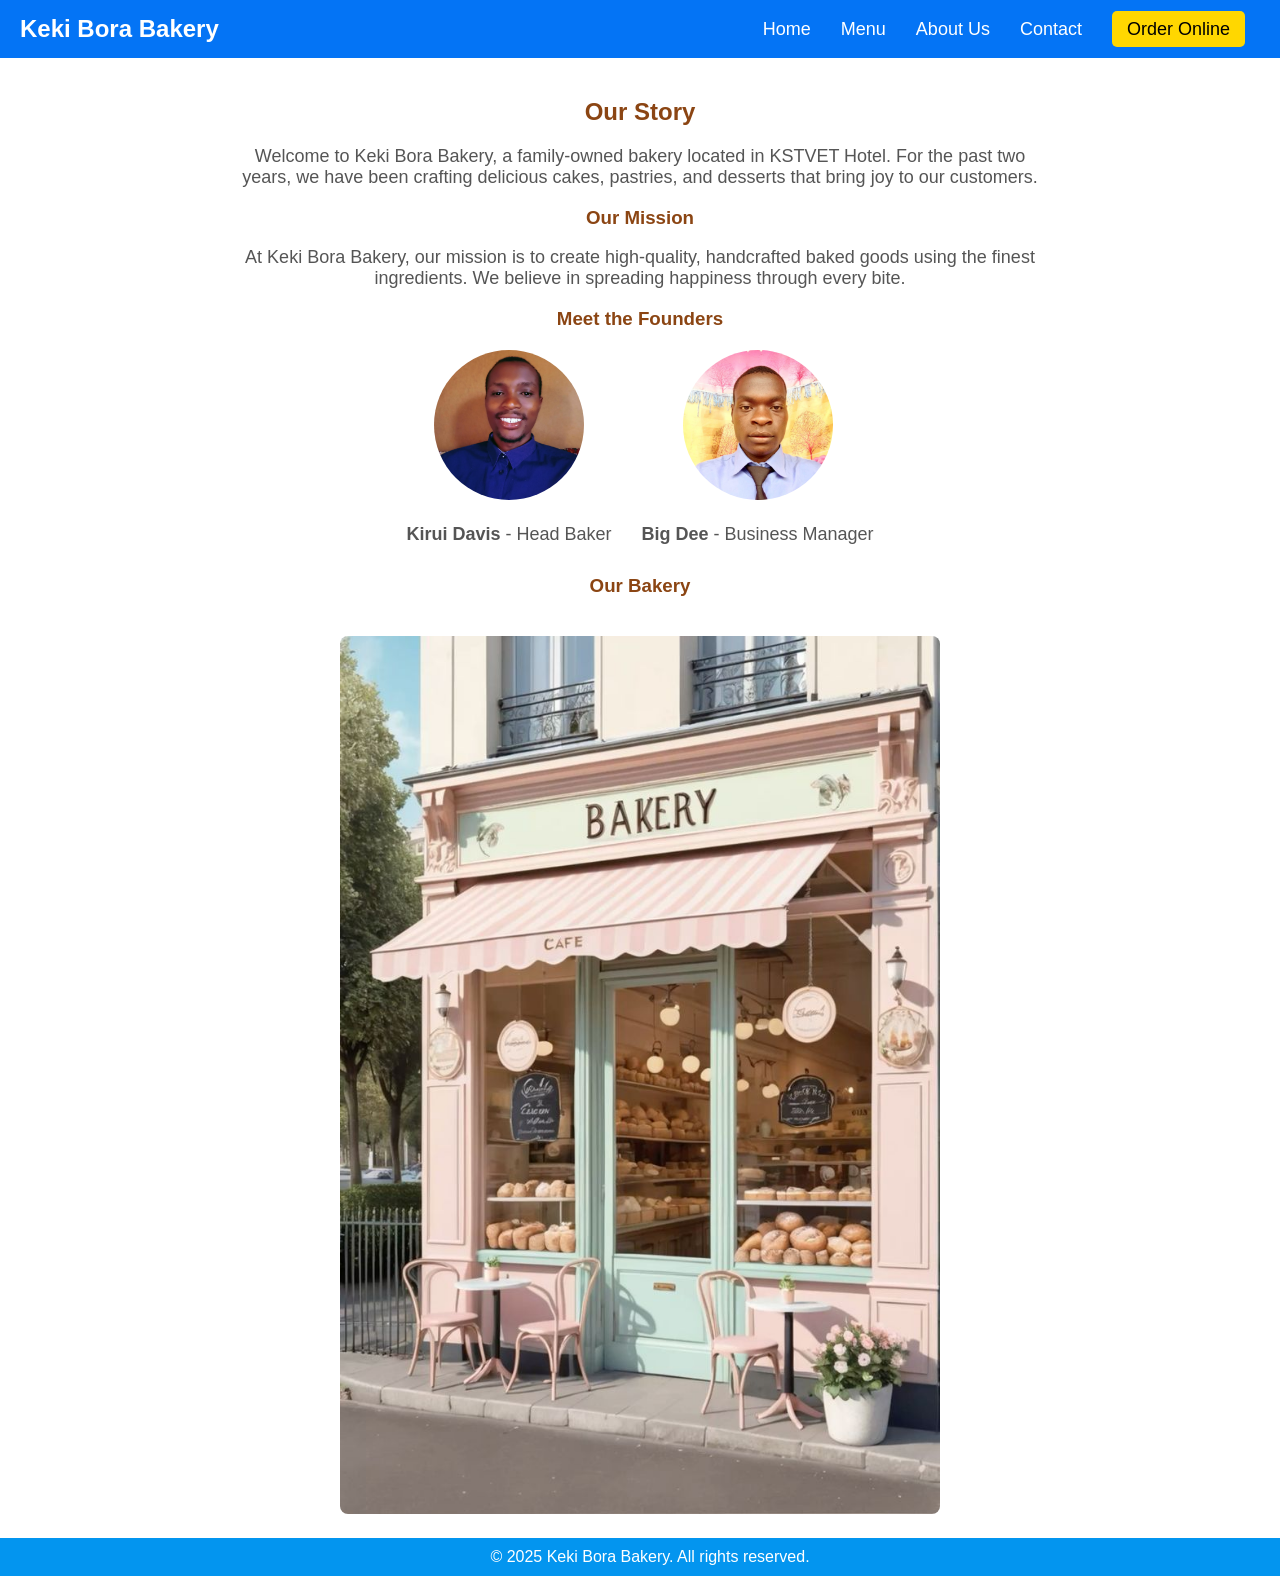
<file: about.html>
<!DOCTYPE html>
<html lang="en">
<head>
    <meta charset="UTF-8">
    <meta name="viewport" content="width=device-width, initial-scale=1.0">
    <title>About Us - Keki Bora Bakery</title>
    <link rel="stylesheet" href="styles.css">
</head>
<body>

    <!-- Navigation Bar -->
    <nav>
        <div class="logo">Keki Bora Bakery</div>
        <ul>
            <li><a href="index.html">Home</a></li>
            <li><a href="menu.html">Menu</a></li>
            <li><a href="about.html">About Us</a></li>
            <li><a href="contact.html">Contact</a></li>
            <li><a href="order.html" class="order-btn" target="_blank">Order Online</a></li>
        </ul>
    </nav>

    <!-- About Section -->
    <section class="about">
        <h2>Our Story</h2>
        <p>Welcome to Keki Bora Bakery, a family-owned bakery located in KSTVET Hotel. For the past two years, we have been crafting delicious cakes, pastries, and desserts that bring joy to our customers.</p>

        <h3>Our Mission</h3>
        <p>At Keki Bora Bakery, our mission is to create high-quality, handcrafted baked goods using the finest ingredients. We believe in spreading happiness through every bite.</p>

        <!-- Founders Section -->
        <h3>Meet the Founders</h3>
        <div class="founders">
            <div class="founder">
                <img src="Kirui Davis.jfif" alt="Founder 1">
                <p><strong>Kirui Davis</strong> - Head Baker</p>
            </div>
            <div class="founder">
                <img src="Big-Dee.jfif" alt="Founder 2">
                <p><strong>Big Dee</strong> - Business Manager</p>
            </div>
        </div>

        <!-- Bakery Storefront -->
        <h3>Our Bakery</h3>
        <img src="Store-Front.jfif" alt="Keki Bora Bakery Storefront" class="storefront">
    </section>

    <script src="script.js"></script>

    <footer>
        <p>&copy; 2025 Keki Bora Bakery. All rights reserved.</p>
    </footer>
</body>
</html>
</file>
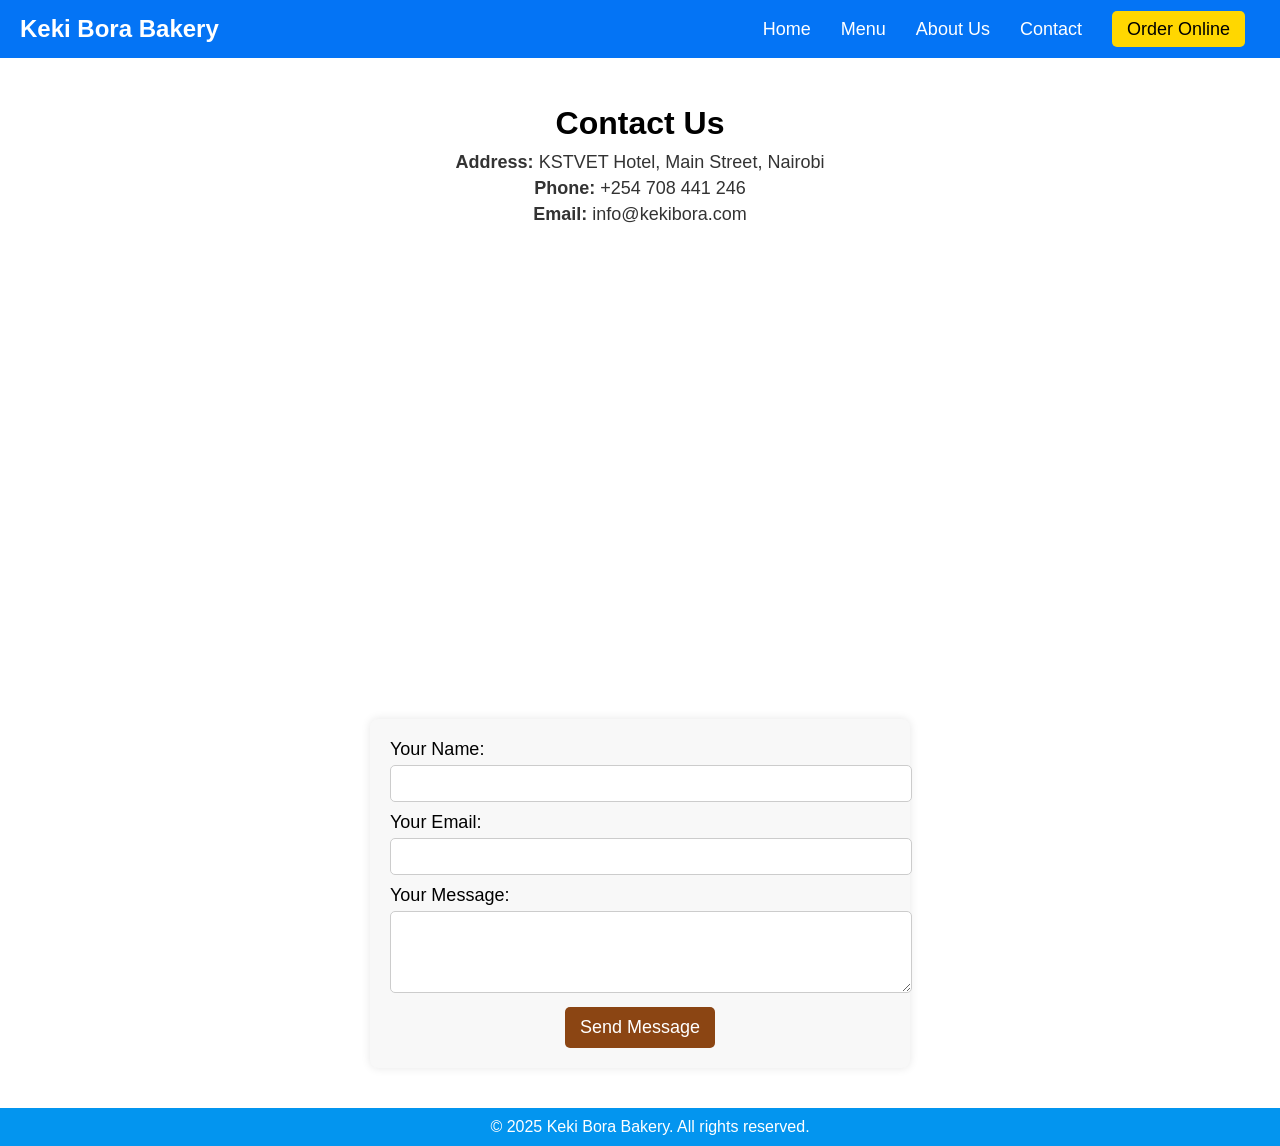
<file: contact.html>
<!DOCTYPE html>
<html lang="en">
<head>
    <meta charset="UTF-8">
    <meta name="viewport" content="width=device-width, initial-scale=1.0">
    <title>Contact - Keki Bora Bakery</title>
    <link rel="stylesheet" href="styles.css">
</head>
<body>

    <!-- Navigation Bar -->
    <nav>
        <div class="logo">Keki Bora Bakery</div>
        <ul>
            <li><a href="index.html">Home</a></li>
            <li><a href="menu.html">Menu</a></li>
            <li><a href="about.html">About Us</a></li>
            <li><a href="contact.html">Contact</a></li>
            <li><a href="order.html" class="order-btn" target="_blank">Order Online</a></li>
        </ul>
    </nav>

    <!-- Contact Section -->
    <section class="contact">
        <h2>Contact Us</h2>

        <div class="contact-info">
            <p><strong>Address:</strong> KSTVET Hotel, Main Street, Nairobi</p>
            <p><strong>Phone:</strong> +254 708 441 246</p>
            <p><strong>Email:</strong> info@kekibora.com</p>
        </div>

        <!-- Google Map -->
        <div class="map">
            <iframe src="https://www.google.com/maps/embed?pb=!1m14!1m12!1m3!1d11447.259691717049!2d36.814809471954675!3d-1.2414601922525297!2m3!1f0!2f0!3f0!3m2!1i1024!2i768!4f13.1!5e1!3m2!1sen!2ske!4v1739471161473!5m2!1sen!2ske" width="600" height="450" style="border:0;" allowfullscreen="" loading="lazy" referrerpolicy="no-referrer-when-downgrade"></iframe>
        </div>

        <!-- Contact Form -->
        <form id="contact-form">
            <label for="name">Your Name:</label>
            <input type="text" id="name" name="name" required>

            <label for="email">Your Email:</label>
            <input type="email" id="email" name="email" required>

            <label for="message">Your Message:</label>
            <textarea id="message" name="message" rows="4" required></textarea>

            <button type="submit">Send Message</button>
        </form>

        <p id="form-status"></p>
    </section>

    <script src="script.js"></script>

    <footer>
        <p>&copy; 2025 Keki Bora Bakery. All rights reserved.</p>
    </footer>
</body>
</html>
</file>
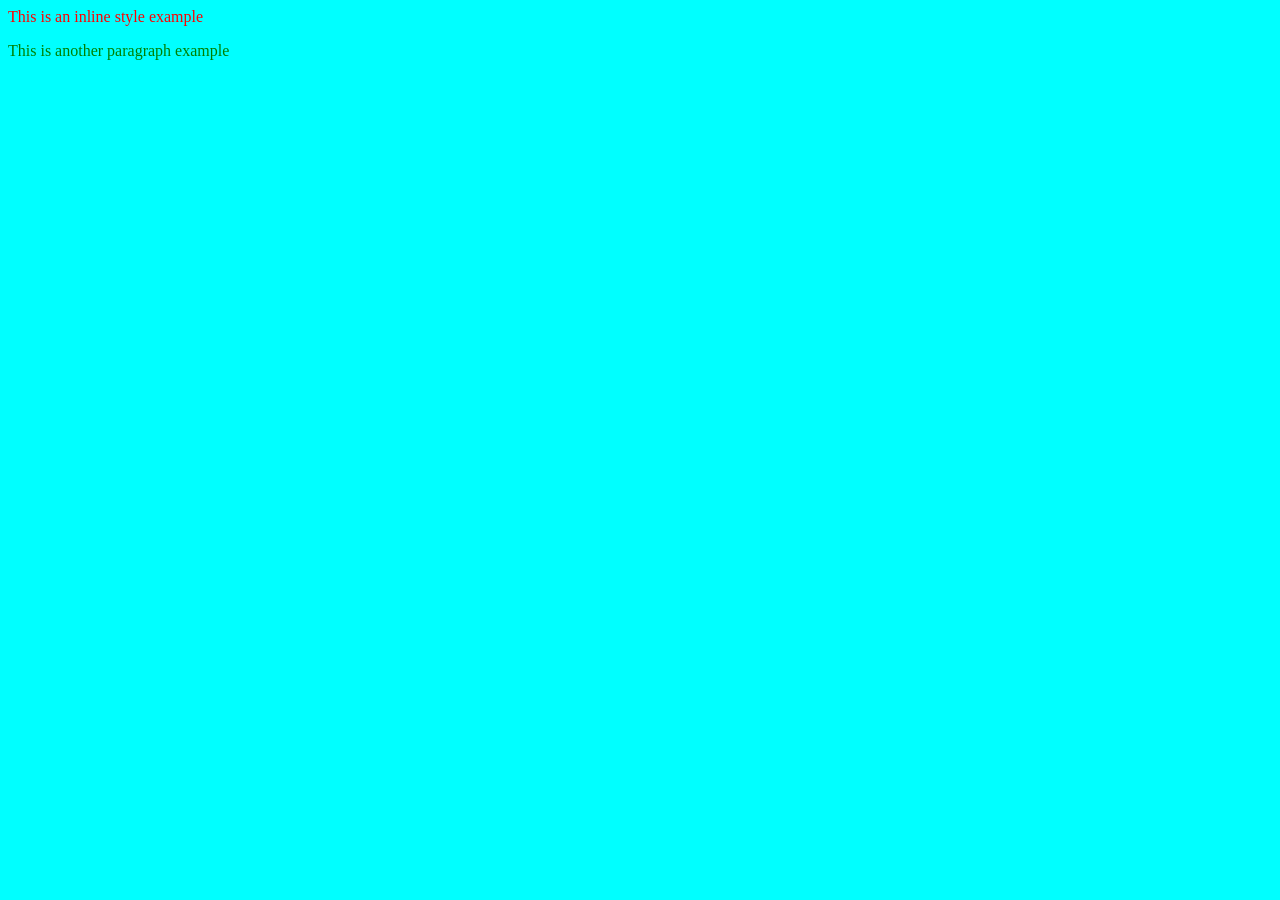
<file: Inline Styling.html>
<html>
    <head>
        <title>InlineStyling</title>
       <link rel="stylesheet" href="stylesexample.css">
    </head>
    <body >
        <p style="color: red;">This is an inline style example</p>
        <p>This is another paragraph example</p>
    </body>
</html>
</file>
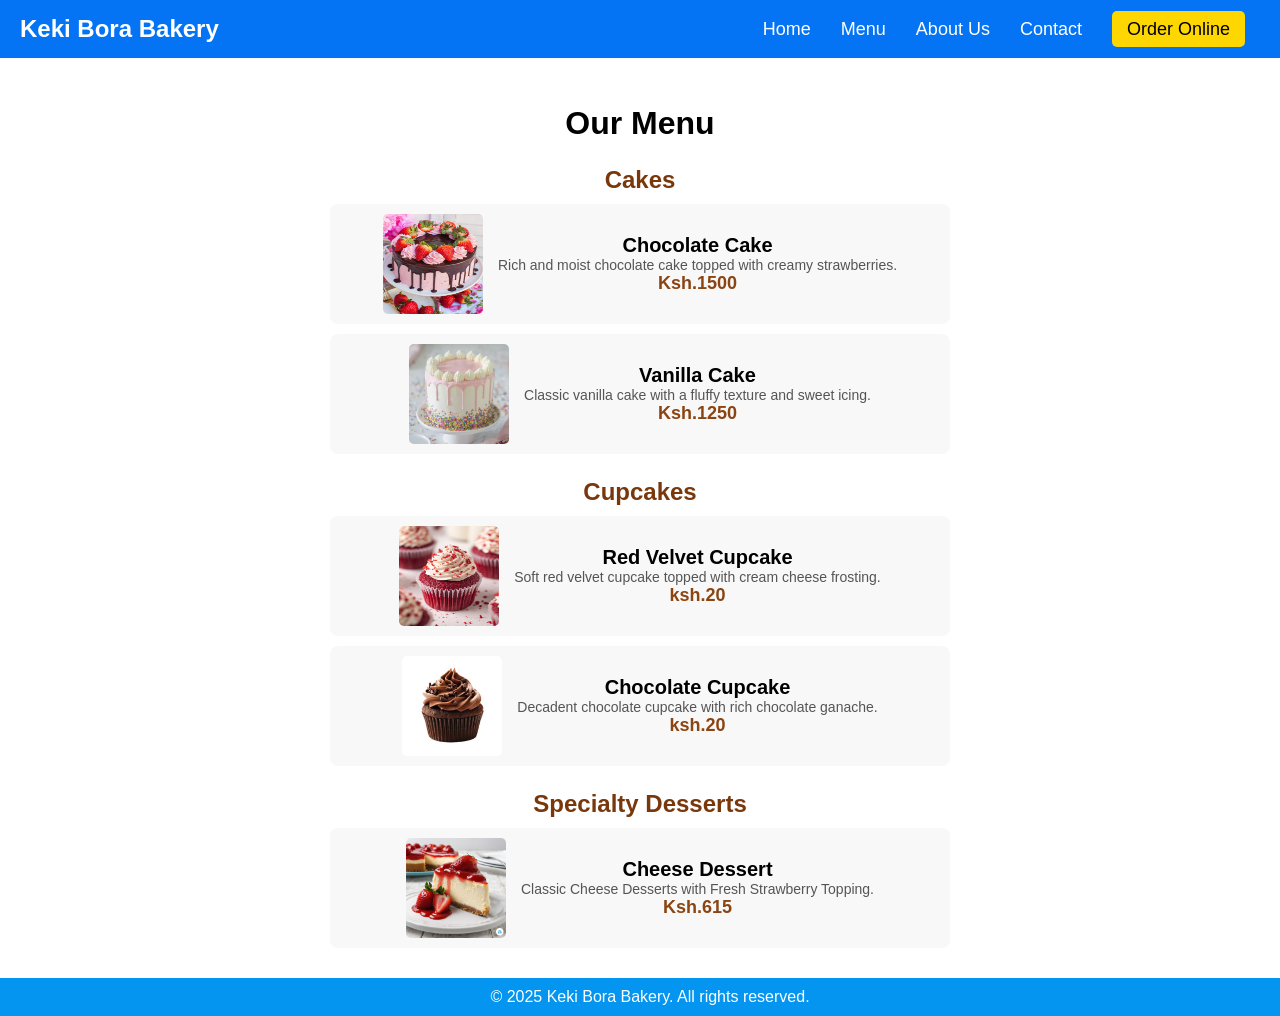
<file: menu.html>
<!DOCTYPE html>
<html lang="en">
<head>
    <meta charset="UTF-8">
    <meta name="viewport" content="width=device-width, initial-scale=1.0">
    <title>Menu - Keki Bora Bakery</title>
    <link rel="stylesheet" href="styles.css">
</head>
<body>

    <!-- Navigation Bar -->
    <nav>
        <div class="logo">Keki Bora Bakery</div>
        <ul>
            <li><a href="index.html">Home</a></li>
            <li><a href="menu.html">Menu</a></li>
            <li><a href="about.html">About Us</a></li>
            <li><a href="contact.html">Contact</a></li>
            <li><a href="order.html" class="order-btn" target="_blank">Order Online</a></li>
        </ul>
    </nav>

    <!-- Menu Section -->
    <section class="menu">
        <h2>Our Menu</h2>

        <div class="menu-category">
            <h3>Cakes</h3>
            <div class="menu-item">
                <img src="chocolate-cake.jfif" alt="Chocolate Cake">
                <div>
                    <h4>Chocolate Cake</h4>
                    <p>Rich and moist chocolate cake topped with creamy strawberries.</p>
                    <span>Ksh.1500</span>
                </div>
            </div>
            <div class="menu-item">
                <img src="Vanilla-cake.jfif" alt="Vanilla Cake">
                <div>
                    <h4>Vanilla Cake</h4>
                    <p>Classic vanilla cake with a fluffy texture and sweet icing.</p>
                    <span>Ksh.1250</span>
                </div>
            </div>
        </div>

        <div class="menu-category">
            <h3>Cupcakes</h3>
            <div class="menu-item">
                <img src="Vegan-Red-Velvet-Cupcake.jfif" alt="Red Velvet Cupcake">
                <div>
                    <h4>Red Velvet Cupcake</h4>
                    <p>Soft red velvet cupcake topped with cream cheese frosting.</p>
                    <span>ksh.20</span>
                </div>
            </div>
            <div class="menu-item">
                <img src="chocolate-cupcake.jfif" alt="Chocolate Cupcake">
                <div>
                    <h4>Chocolate Cupcake</h4>
                    <p>Decadent chocolate cupcake with rich chocolate ganache.</p>
                    <span>ksh.20</span>
                </div>
            </div>
        </div>

        <div class="menu-category">
            <h3>Specialty Desserts</h3>
            <div class="menu-item">
                <img src="chees-kake.jfif" alt="Cheesecake">
                <div>
                    <h4>Cheese Dessert</h4>
                    <p>Classic Cheese Desserts with Fresh Strawberry Topping.</p>
                    <span>Ksh.615</span>
                </div>
            </div>
        </div>

    </section>

    <script src="script.js"></script>

    <footer>
        <p>&copy; 2025 Keki Bora Bakery. All rights reserved.</p>
    </footer>
</body>
</html>
</file>
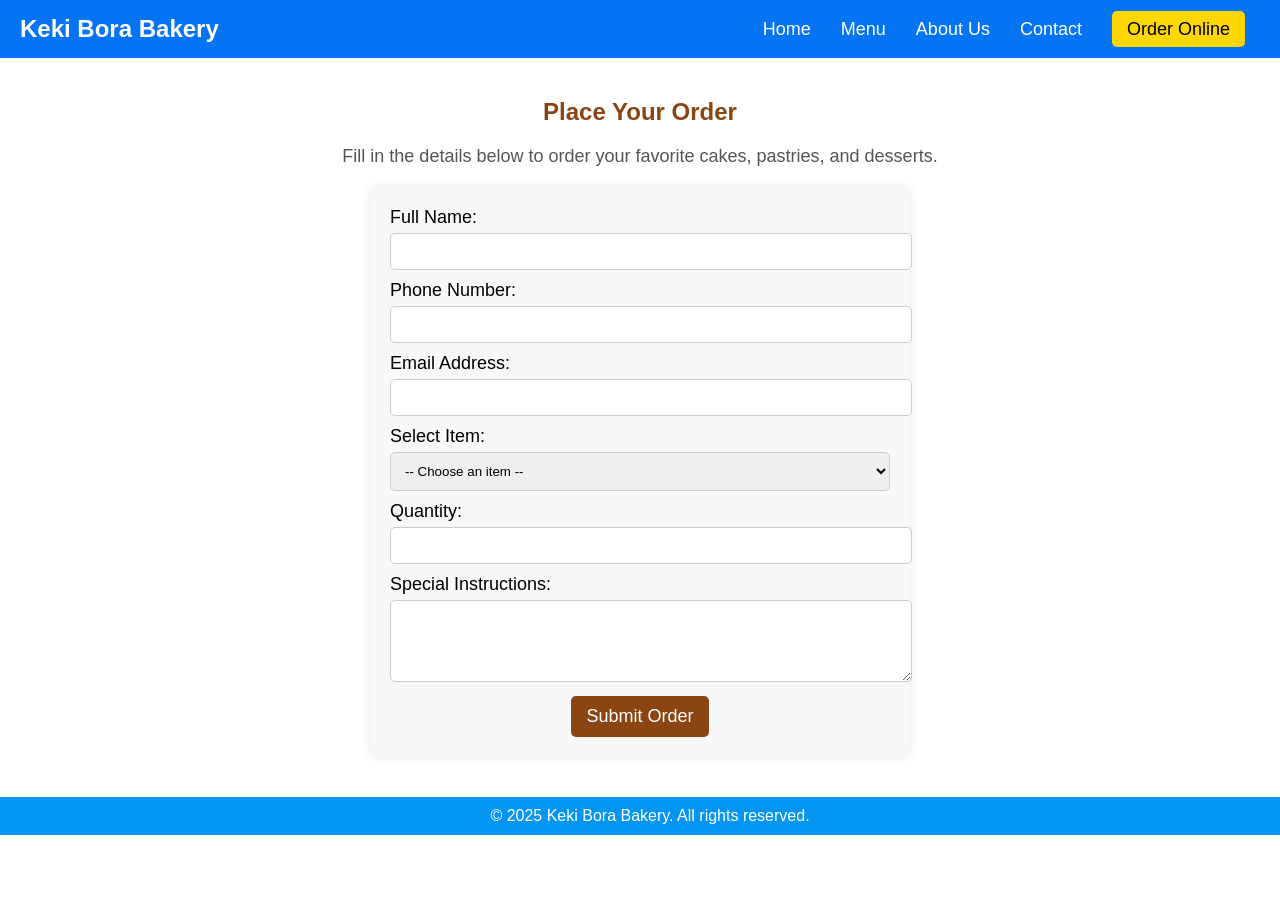
<file: order.html>
<!DOCTYPE html>
<html lang="en">
<head>
    <meta charset="UTF-8">
    <meta name="viewport" content="width=device-width, initial-scale=1.0">
    <title>Order Online - Keki Bora Bakery</title>
    <link rel="stylesheet" href="styles.css">
</head>
<body>

    <!-- Navigation Bar -->
    <nav>
        <div class="logo">Keki Bora Bakery</div>
        <ul>
            <li><a href="index.html">Home</a></li>
            <li><a href="menu.html">Menu</a></li>
            <li><a href="about.html">About Us</a></li>
            <li><a href="contact.html">Contact</a></li>
            <li><a href="order.html" class="order-btn" target="_blank">Order Online</a></li>
        </ul>
    </nav>

    <!-- Order Form Section -->
    <section class="order">
        <h2>Place Your Order</h2>
        <p>Fill in the details below to order your favorite cakes, pastries, and desserts.</p>

        <form id="order-form">
            <label for="name">Full Name:</label>
            <input type="text" id="name" name="name" required>

            <label for="phone">Phone Number:</label>
            <input type="tel" id="phone" name="phone" required>

            <label for="email">Email Address:</label>
            <input type="email" id="email" name="email" required>

            <label for="item">Select Item:</label>
            <select id="item" name="item" required>
                <option value="">-- Choose an item --</option>
                <option value="Chocolate Cake">Chocolate Cake - $20</option>
                <option value="Vanilla Cake">Vanilla Cake - $18</option>
                <option value="Red Velvet Cupcake">Red Velvet Cupcake - $5</option>
                <option value="Cheesecake">Cheesecake - $15</option>
            </select>

            <label for="quantity">Quantity:</label>
            <input type="number" id="quantity" name="quantity" min="1" required>

            <label for="message">Special Instructions:</label>
            <textarea id="message" name="message" rows="4"></textarea>

            <button type="submit">Submit Order</button>
        </form>

        <p id="order-status"></p>
    </section>

    <script src="script.js"></script>

    <footer>
        <p>&copy; 2025 Keki Bora Bakery. All rights reserved.</p>
    </footer>
</body>
</html>
</file>
<file: styles.css>
/* General Reset */
body, h1, p, ul, li, a {
    margin: 0;
    padding: 0;
    text-decoration: none;
    font-family: Arial, sans-serif;
}

/* Navigation Bar */
nav {
    display: flex;
    justify-content: space-between;
    align-items: center;
    background: #0474f5;
    padding: 15px 20px;
}

nav .logo {
    color: white;
    font-size: 24px;
    font-weight: bold;
}

nav ul {
    list-style: none;
    display: flex;
}

nav ul li {
    margin: 0 15px;
}

nav ul li a {
    color: white;
    font-size: 18px;
    transition: 0.3s;
}

nav ul li a:hover {
    color: #FFD700;
}

.order-btn {
    background: #FFD700;
    padding: 8px 15px;
    border-radius: 5px;
    color: black !important;
}

/* Hero Section */
.hero {
    background: url('bakery-banner.jpg') no-repeat center center/cover;
    height: 400px;
    display: flex;
    align-items: Center;
    justify-content: center;
    text-align: center;
    color: white;
}

.hero-content {
    background: rgba(246, 6, 6, 0.6);
    padding: 20px;
    border-radius: 10px;
}

.hero h1 {
    font-size: 36px;
    margin-bottom: 10px;
}

.cta-btn {
    display: inline-block;
    background: #89aa05;
    color: black;
    padding: 10px 20px;
    margin-top: 10px;
    border-radius: 5px;
    font-weight: bold;
}

/* Menu Page */
.menu {
    text-align: center;
    padding: 20px;
}

.menu h2 {
    font-size: 32px;
    margin-bottom: 10px;
}

.menu-category {
    margin-top: 20px;
}

.menu-category h3 {
    font-size: 24px;
    margin-bottom: 10px;
    color: #78380b;
}

.menu-item {
    display: flex;
    align-items: center;
    justify-content: center;
    background: #f8f8f8;
    padding: 10px;
    margin: 10px auto;
    width: 80%;
    max-width: 600px;
    border-radius: 8px;
}

.menu-item img {
    width: 100px;
    height: 100px;
    border-radius: 5px;
    margin-right: 15px;
}

.menu-item h4 {
    margin: 0;
    font-size: 20px;
}

.menu-item p {
    font-size: 14px;
    color: #555;
}

.menu-item span {
    font-size: 18px;
    font-weight: bold;
    color: #8B4513;
}

/* Contact Page */
.contact {
    text-align: center;
    padding: 20px;
}

.contact h2 {
    font-size: 32px;
    margin-bottom: 10px;
}

.contact-info p {
    font-size: 18px;
    color: #333;
    margin: 5px 0;
}

.map {
    margin: 20px auto;
    width: 80%;
    max-width: 600px;
}

/* Contact Form */
form {
    width: 80%;
    max-width: 500px;
    margin: 20px auto;
    background: #f8f8f8;
    padding: 20px;
    border-radius: 8px;
    box-shadow: 0px 0px 10px rgba(0, 0, 0, 0.1);
}

form label {
    font-size: 18px;
    display: block;
    margin-bottom: 5px;
    text-align: left;
}

form input, form textarea {
    width: 100%;
    padding: 10px;
    margin-bottom: 10px;
    border: 1px solid #ccc;
    border-radius: 5px;
}

form button {
    background: #8B4513;
    color: white;
    padding: 10px 15px;
    border: none;
    border-radius: 5px;
    font-size: 18px;
    cursor: pointer;
}

form button:hover {
    background: #A0522D;
}

/* About Page */
.about {
    text-align: center;
    padding: 20px;
}

.about h2, .about h3 {
    color: #8B4513;
}

.about p {
    font-size: 18px;
    max-width: 800px;
    margin: 10px auto;
    color: #555;
}

.founders {
    display: flex;
    justify-content: center;
    margin: 20px 0;
}

.founder {
    text-align: center;
    margin: 0 15px;
}

.founder img {
    width: 150px;
    height: 150px;
    border-radius: 50%;
    object-fit: cover;
    margin-bottom: 10px;
}

.storefront {
    width: 80%;
    max-width: 600px;
    margin-top: 20px;
    border-radius: 8px;
}

/* Order Page */
.order {
    text-align: center;
    padding: 20px;
}

.order h2 {
    color: #8B4513;
}

.order p {
    font-size: 18px;
    max-width: 800px;
    margin: 10px auto;
    color: #555;
}

form {
    width: 80%;
    max-width: 500px;
    margin: 20px auto;
    background: #f8f8f8;
    padding: 20px;
    border-radius: 8px;
    box-shadow: 0px 0px 10px rgba(0, 0, 0, 0.1);
}

form label {
    font-size: 18px;
    display: block;
    margin-bottom: 5px;
    text-align: left;
}

form input, form select, form textarea {
    width: 100%;
    padding: 10px;
    margin-bottom: 10px;
    border: 1px solid #ccc;
    border-radius: 5px;
}

form button {
    background: #8B4513;
    color: white;
    padding: 10px 15px;
    border: none;
    border-radius: 5px;
    font-size: 18px;
    cursor: pointer;
}

form button:hover {
    background: #A0522D;
}

/* Footer */
footer {
    background: #0395ef;
    color: white;
    text-align: center;
    padding: 10px;
    font-size: 16px;
    position: relative;
    bottom: 0;
    width: 100%;
}
</file>
<file: stylesexample.css>
body {
    background-color: cyan;
}
p {
    color: green;
}
</file>
